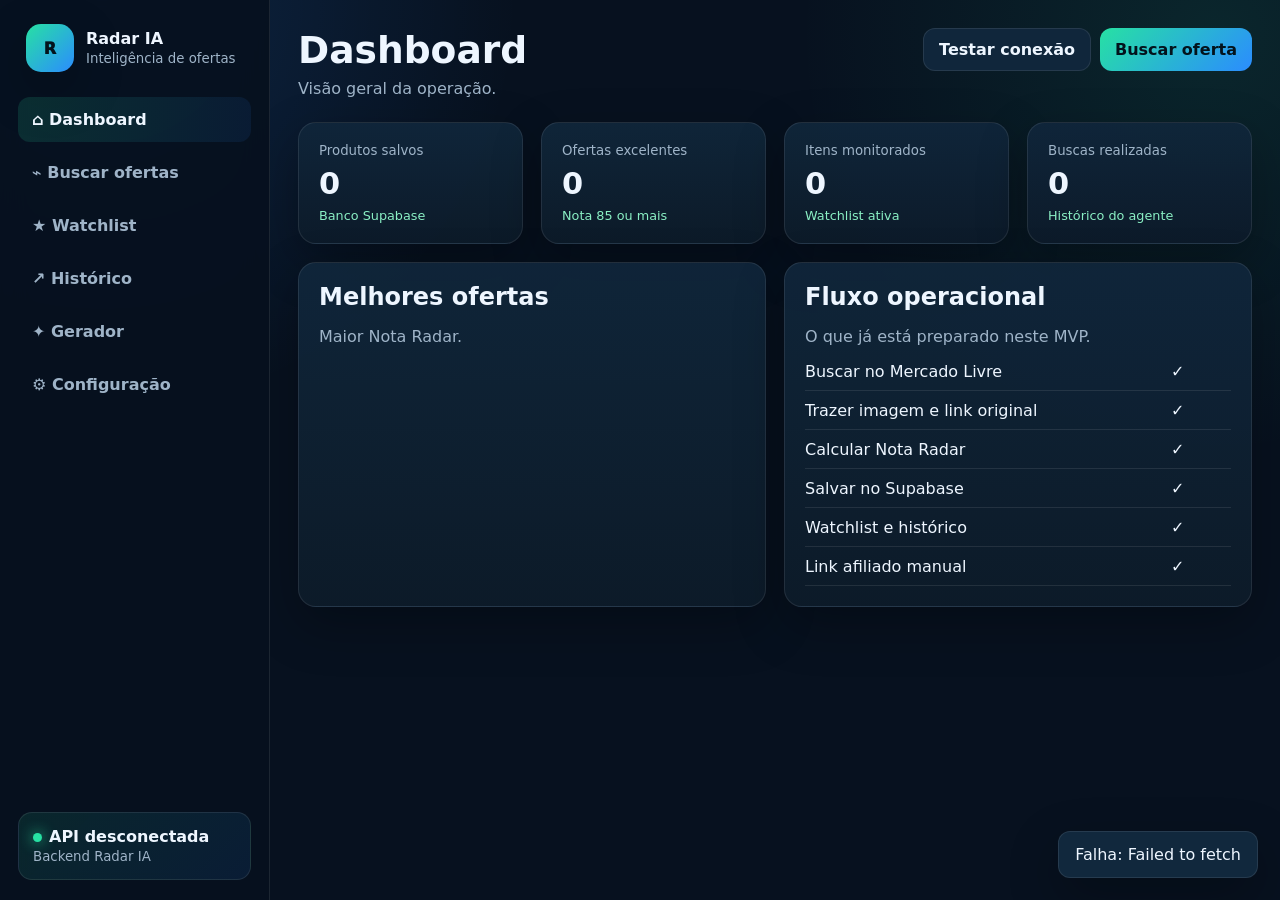
<file: frontend/index.html>
<!DOCTYPE html>
<html lang="pt-BR">
<head>
<meta charset="UTF-8">
<meta name="viewport" content="width=device-width,initial-scale=1">
<title>Radar IA — Ofertas Reais</title>
<style>
:root{--bg:#07111f;--panel:#0d1b2a;--panel2:#10263b;--soft:#17344f;--text:#eef6ff;--muted:#9fb4c8;--green:#27e1a3;--blue:#2b8cff;--yellow:#ffbf47;--red:#ff6b6b;--border:rgba(255,255,255,.09);--shadow:0 18px 50px rgba(0,0,0,.28);--radius:18px}
*{box-sizing:border-box}html{scroll-behavior:smooth}body{margin:0;font-family:Inter,system-ui,-apple-system,"Segoe UI",sans-serif;background:radial-gradient(circle at 8% 0%,rgba(43,140,255,.17),transparent 28%),radial-gradient(circle at 95% 4%,rgba(39,225,163,.1),transparent 28%),var(--bg);color:var(--text);min-height:100vh}
button,input,select,textarea{font:inherit}button{cursor:pointer}.app{display:grid;grid-template-columns:270px minmax(0,1fr);min-height:100vh}.sidebar{height:100vh;position:sticky;top:0;padding:24px 18px;border-right:1px solid var(--border);background:rgba(7,17,31,.93);backdrop-filter:blur(14px)}
.brand{display:flex;gap:12px;align-items:center;padding:0 8px 25px}.mark{width:48px;height:48px;border-radius:15px;display:grid;place-items:center;font-weight:1000;color:#03131c;background:linear-gradient(135deg,var(--green),var(--blue));box-shadow:var(--shadow)}.brand strong{display:block}.brand small{color:var(--muted)}
.nav{display:grid;gap:8px}.nav button{border:0;background:transparent;color:var(--muted);font-weight:800;text-align:left;padding:13px 14px;border-radius:12px}.nav button.active,.nav button:hover{color:var(--text);background:linear-gradient(90deg,rgba(39,225,163,.14),rgba(43,140,255,.09))}
.side-status{position:absolute;left:18px;right:18px;bottom:20px;padding:14px;border:1px solid var(--border);border-radius:14px;background:linear-gradient(135deg,rgba(39,225,163,.11),rgba(43,140,255,.1))}.dot{display:inline-block;width:9px;height:9px;border-radius:50%;background:var(--green);box-shadow:0 0 14px var(--green);margin-right:7px}
main{padding:28px}.top{display:flex;justify-content:space-between;gap:20px;align-items:flex-start;margin-bottom:24px}.top h1{margin:0;font-size:clamp(1.7rem,3vw,2.35rem)}.top p{margin:7px 0 0;color:var(--muted)}.actions{display:flex;gap:9px;flex-wrap:wrap}
.btn{border:0;border-radius:12px;padding:11px 15px;font-weight:900;transition:.18s}.btn:hover{transform:translateY(-1px)}.primary{background:linear-gradient(135deg,var(--green),var(--blue));color:#03131c}.secondary{background:var(--panel2);color:var(--text);border:1px solid var(--border)}.danger{background:rgba(255,107,107,.12);color:#ff9a9a;border:1px solid rgba(255,107,107,.23)}.small{padding:8px 11px;font-size:.83rem}
.page{display:none}.page.active{display:block}.grid{display:grid;gap:18px}.metrics{grid-template-columns:repeat(4,minmax(0,1fr))}.card{background:linear-gradient(180deg,rgba(16,38,59,.94),rgba(13,27,42,.94));border:1px solid var(--border);border-radius:var(--radius);box-shadow:var(--shadow)}.metric{padding:20px}.metric small{display:block;color:var(--muted);margin-bottom:8px}.metric strong{font-size:1.9rem}.metric span{display:block;margin-top:7px;font-size:.8rem;color:#8aefc4}
.panel{padding:20px}.section-head{display:flex;justify-content:space-between;align-items:center;gap:12px;margin-bottom:15px}.section-head h2,.panel h2{margin:0}.muted{color:var(--muted)}
.searchbar{display:grid;grid-template-columns:1fr 160px 150px;gap:11px;margin-bottom:18px}input,select,textarea{width:100%;border:1px solid var(--border);background:#091725;color:var(--text);padding:12px;border-radius:11px;outline:none}textarea{resize:vertical;min-height:155px}input:focus,select:focus,textarea:focus{border-color:rgba(39,225,163,.48);box-shadow:0 0 0 3px rgba(39,225,163,.08)}
.status{padding:12px 14px;border-radius:12px;margin-bottom:18px;background:rgba(43,140,255,.11);color:#c8ddff;border:1px solid rgba(43,140,255,.18)}
.products{grid-template-columns:repeat(3,minmax(0,1fr))}.product{overflow:hidden}.product-img{height:220px;background:#fff;display:grid;place-items:center;overflow:hidden}.product-img img{width:100%;height:100%;object-fit:contain}.product-body{padding:17px}.product-body h3{font-size:1rem;min-height:48px;margin:0 0 10px}.price{font-size:1.45rem;font-weight:950}.old{color:var(--muted);text-decoration:line-through;font-size:.85rem;margin-left:7px}.score{float:right;padding:8px 10px;border-radius:10px;background:rgba(39,225,163,.14);color:#7aefbd;font-weight:950}.score.mid{background:rgba(255,191,71,.13);color:#ffd27a}.badges{display:flex;flex-wrap:wrap;gap:7px;margin:12px 0}.badge{font-size:.74rem;font-weight:850;padding:6px 8px;border-radius:8px;background:rgba(255,255,255,.06);color:#c0d1df}.reason{font-size:.84rem;color:var(--muted);min-height:52px}.product-actions{display:flex;gap:8px;flex-wrap:wrap;margin-top:14px}.product-actions>*{flex:1;text-align:center;text-decoration:none}
.detail{grid-template-columns:1fr 1fr}.detail-img{width:100%;height:390px;object-fit:contain;background:#fff;border-radius:14px}.breakdown{display:grid;gap:10px}.line{display:grid;grid-template-columns:1fr 60px;gap:10px;padding-bottom:9px;border-bottom:1px solid var(--border)}.notice{padding:14px;border-left:4px solid var(--yellow);border-radius:9px;background:rgba(255,191,71,.1);color:#ffe1a4}
.table-wrap{overflow:auto}table{width:100%;border-collapse:collapse;min-width:900px}th,td{padding:13px 11px;text-align:left;border-bottom:1px solid var(--border)}th{color:var(--muted);font-size:.76rem;text-transform:uppercase}.pill{display:inline-flex;padding:6px 9px;border-radius:999px;font-size:.75rem;font-weight:900}.ok{background:rgba(39,225,163,.13);color:#7aefbd}.wait{background:rgba(255,191,71,.13);color:#ffd27a}
.form-grid{grid-template-columns:repeat(2,minmax(0,1fr))}label{display:grid;gap:7px;color:var(--muted);font-size:.83rem;font-weight:800}.log{min-height:300px;padding:15px;border-radius:14px;background:#07131f;color:#b9cee0;font-family:ui-monospace,monospace;white-space:pre-wrap}
.empty{grid-column:1/-1;text-align:center;padding:50px;color:var(--muted)}.toast{position:fixed;right:22px;bottom:22px;padding:13px 16px;border-radius:12px;background:#11283d;border:1px solid var(--border);box-shadow:var(--shadow);opacity:0;transform:translateY(10px);transition:.23s;z-index:20}.toast.show{opacity:1;transform:none}
@media(max-width:1100px){.metrics{grid-template-columns:repeat(2,1fr)}.products{grid-template-columns:repeat(2,1fr)}.detail{grid-template-columns:1fr}}
@media(max-width:760px){.app{grid-template-columns:1fr}.sidebar{display:none}main{padding:16px 13px}.top{flex-direction:column}.metrics,.products,.form-grid,.searchbar{grid-template-columns:1fr}.product-img{height:250px}}
</style>
</head>
<body>
<div class="app">
<aside class="sidebar">
 <div class="brand"><div class="mark">R</div><div><strong>Radar IA</strong><small>Inteligência de ofertas</small></div></div>
 <nav class="nav">
  <button class="active" data-page="dashboard">⌂ Dashboard</button>
  <button data-page="radar">⌁ Buscar ofertas</button>
  <button data-page="watchlist">★ Watchlist</button>
  <button data-page="historico">↗ Histórico</button>
  <button data-page="gerador">✦ Gerador</button>
  <button data-page="config">⚙ Configuração</button>
 </nav>
 <div class="side-status"><span class="dot"></span><strong id="apiState">API não testada</strong><br><small class="muted">Backend Radar IA</small></div>
</aside>
<main>
 <div class="top">
  <div><h1 id="pageTitle">Dashboard</h1><p id="pageSubtitle">Visão geral da operação.</p></div>
  <div class="actions"><button class="btn secondary" onclick="checkApi()">Testar conexão</button><button class="btn primary" onclick="showPage('radar')">Buscar oferta</button></div>
 </div>

 <section id="dashboard" class="page active">
  <div class="grid metrics">
   <div class="card metric"><small>Produtos salvos</small><strong id="mProducts">0</strong><span>Banco Supabase</span></div>
   <div class="card metric"><small>Ofertas excelentes</small><strong id="mExcellent">0</strong><span>Nota 85 ou mais</span></div>
   <div class="card metric"><small>Itens monitorados</small><strong id="mWatch">0</strong><span>Watchlist ativa</span></div>
   <div class="card metric"><small>Buscas realizadas</small><strong id="mRuns">0</strong><span>Histórico do agente</span></div>
  </div>
  <div class="grid detail" style="margin-top:18px">
   <div class="card panel"><div class="section-head"><div><h2>Melhores ofertas</h2><p class="muted">Maior Nota Radar.</p></div></div><div id="topOffers"></div></div>
   <div class="card panel"><h2>Fluxo operacional</h2><p class="muted">O que já está preparado neste MVP.</p><div class="breakdown">
    <div class="line"><span>Buscar no Mercado Livre</span><strong>✓</strong></div>
    <div class="line"><span>Trazer imagem e link original</span><strong>✓</strong></div>
    <div class="line"><span>Calcular Nota Radar</span><strong>✓</strong></div>
    <div class="line"><span>Salvar no Supabase</span><strong>✓</strong></div>
    <div class="line"><span>Watchlist e histórico</span><strong>✓</strong></div>
    <div class="line"><span>Link afiliado manual</span><strong>✓</strong></div>
   </div></div>
  </div>
 </section>

 <section id="radar" class="page">
  <div class="card panel searchbar">
   <input id="query" value="tênis asics para quadra" placeholder="Digite o produto">
   <select id="limit"><option value="12">12 resultados</option><option value="24">24 resultados</option><option value="36">36 resultados</option></select>
   <button class="btn primary" onclick="searchProducts()">Buscar no ML</button>
  </div>
  <div id="searchStatus" class="status">Digite um produto e execute a busca.</div>
  <div id="productGrid" class="grid products"></div>
 </section>

 <section id="detail" class="page">
  <div class="grid detail">
   <div class="card panel">
    <img id="dImage" class="detail-img" alt="Produto">
    <h2 id="dTitle">Produto</h2>
    <div><span id="dPrice" class="price">—</span><span id="dOld" class="old"></span></div>
    <div id="dBadges" class="badges"></div>
    <div class="product-actions"><a id="dLink" class="btn primary" target="_blank" rel="noopener">Abrir no Mercado Livre</a><button class="btn secondary" onclick="copyOriginal()">Copiar URL</button><button class="btn secondary" onclick="addWatch()">Adicionar à watchlist</button></div>
    <p class="notice">Confirme preço, estoque e variação na página original. Depois gere o link afiliado pela ferramenta oficial do Mercado Livre.</p>
   </div>
   <div class="card panel">
    <div class="section-head"><div><h2>Nota Radar</h2><p class="muted">Pontuação explicável.</p></div><div id="dScore" class="score">0</div></div>
    <div id="dBreakdown" class="breakdown"></div>
    <h3>Recomendação</h3><p id="dReason" class="muted"></p>
    <div class="product-actions"><button class="btn primary" onclick="prepareGenerator()">Gerar publicação</button><button class="btn secondary" onclick="saveCurrent()">Salvar produto</button></div>
   </div>
  </div>
 </section>

 <section id="watchlist" class="page">
  <div class="card panel"><div class="section-head"><div><h2>Watchlist</h2><p class="muted">Produtos que o agente deve acompanhar.</p></div><button class="btn primary small" onclick="runWatchlist()">Atualizar preços</button></div>
   <div class="table-wrap"><table><thead><tr><th>Produto</th><th>Preço atual</th><th>Última verificação</th><th>Status</th><th>Ação</th></tr></thead><tbody id="watchBody"></tbody></table></div>
  </div>
 </section>

 <section id="historico" class="page">
  <div class="card panel"><div class="section-head"><div><h2>Histórico de preços</h2><p class="muted">Registros coletados pelo Radar.</p></div><button class="btn secondary small" onclick="loadHistory()">Atualizar</button></div>
   <div class="table-wrap"><table><thead><tr><th>Produto</th><th>Preço</th><th>Preço anterior</th><th>Desconto</th><th>Data</th></tr></thead><tbody id="historyBody"></tbody></table></div>
  </div>
 </section>

 <section id="gerador" class="page">
  <div class="grid detail">
   <div class="card panel">
    <h2>Dados da oferta</h2><br>
    <label>Produto<input id="gProduct"></label><br>
    <div class="grid form-grid"><label>Preço anterior<input id="gOld"></label><label>Preço atual<input id="gPrice"></label></div><br>
    <label>Link afiliado<input id="gAffiliate" placeholder="Cole o link gerado no Mercado Livre"></label><br>
    <label>Motivo<textarea id="gReason"></textarea></label><br>
    <button class="btn primary" onclick="generateMessage()">Gerar mensagem</button>
   </div>
   <div class="card panel">
    <label>Canal<select id="gChannel" onchange="generateMessage()"><option value="whatsapp">WhatsApp</option><option value="telegram">Telegram</option><option value="instagram">Instagram</option><option value="tiktok">TikTok</option></select></label><br>
    <label>Mensagem<textarea id="gMessage" style="min-height:350px"></textarea></label><br>
    <div class="actions"><button class="btn primary" onclick="copyMessage()">Copiar mensagem</button><button class="btn secondary" onclick="savePublication()">Salvar publicação</button></div>
   </div>
  </div>
 </section>

 <section id="config" class="page">
  <div class="grid detail">
   <div class="card panel">
    <h2>Conexão</h2><p class="muted">Informe a URL pública criada no Render.</p>
    <label>URL do backend<input id="backendUrl" value="http://localhost:8000"></label><br>
    <button class="btn primary" onclick="saveConfig()">Salvar e testar</button>
   </div>
   <div class="card panel">
    <h2>Pesos da Nota Radar</h2><p class="muted">A soma deve ficar próxima de 100.</p>
    <div class="grid form-grid">
     <label>Avaliação<input id="wRating" type="number" value="25"></label><label>Vendas e avaliações<input id="wVolume" type="number" value="25"></label>
     <label>Desconto<input id="wDiscount" type="number" value="25"></label><label>Frete grátis<input id="wShipping" type="number" value="15"></label>
     <label>Reputação<input id="wSeller" type="number" value="10"></label><label>Nota mínima<input id="minScore" type="number" value="55"></label>
    </div><br><button class="btn secondary" onclick="saveWeights()">Salvar pesos</button>
   </div>
  </div>
 </section>
</main>
</div>
<div id="toast" class="toast"></div>
<script>
let products=[],current=null,stats={},watchlist=[],history=[];
const meta={dashboard:["Dashboard","Visão geral da operação."],radar:["Radar de ofertas","Pesquise produtos reais no Mercado Livre."],detail:["Análise da oferta","Abra o anúncio, avalie e salve."],watchlist:["Watchlist","Monitore produtos específicos."],historico:["Histórico","Acompanhe a variação de preços."],gerador:["Gerador de publicação","Crie mensagens prontas para os canais."],config:["Configuração","Conecte frontend, backend e regras."]};
document.querySelectorAll("[data-page]").forEach(b=>b.onclick=()=>showPage(b.dataset.page));
function api(){return (localStorage.getItem("radar_backend")||"http://localhost:8000").replace(/\/$/,"")}
function showPage(id){document.querySelectorAll(".page").forEach(x=>x.classList.remove("active"));document.getElementById(id).classList.add("active");document.querySelectorAll("[data-page]").forEach(x=>x.classList.toggle("active",x.dataset.page===id));pageTitle.textContent=meta[id][0];pageSubtitle.textContent=meta[id][1];if(id==="dashboard")loadDashboard();if(id==="watchlist")loadWatchlist();if(id==="historico")loadHistory();window.scrollTo({top:0,behavior:"smooth"})}
function money(v){return Number(v||0).toLocaleString("pt-BR",{style:"currency",currency:"BRL"})}
function toast(t){const e=document.getElementById("toast");e.textContent=t;e.classList.add("show");setTimeout(()=>e.classList.remove("show"),2200)}
async function request(path,opts={}){const r=await fetch(api()+path,{headers:{"Content-Type":"application/json",...(opts.headers||{})},...opts});if(!r.ok){let m=await r.text();throw new Error(m||`Erro ${r.status}`)}return r.json()}
async function checkApi(){try{const d=await request("/health");apiState.textContent="API conectada";toast("Backend conectado.");return d}catch(e){apiState.textContent="API desconectada";toast("Falha: "+e.message);throw e}}
async function searchProducts(){
 const q=query.value.trim();if(!q)return;searchStatus.textContent="Buscando no Mercado Livre, enriquecendo dados e calculando notas...";
 try{const d=await request(`/api/search?q=${encodeURIComponent(q)}&limit=${limit.value}`);products=d.results||[];searchStatus.textContent=`${products.length} ofertas retornadas. Busca registrada no Supabase.`;renderProducts()}catch(e){searchStatus.textContent="Erro na busca: "+e.message}
}
function renderProducts(){productGrid.innerHTML=products.length?products.map((p,i)=>`<article class="card product"><div class="product-img"><img src="${p.image_url||""}" alt="" onerror="this.style.display='none'"></div><div class="product-body"><span class="score ${p.score<85?"mid":""}">${p.score}</span><h3>${p.title}</h3><div><span class="price">${money(p.price)}</span>${p.original_price?`<span class="old">${money(p.original_price)}</span>`:""}</div><div class="badges"><span class="badge">${p.discount_percentage||0}% OFF</span><span class="badge">⭐ ${p.rating??"N/D"}</span><span class="badge">${p.sold_quantity||0} vendidos</span><span class="badge">${p.free_shipping?"Frete grátis":"Frete a consultar"}</span></div><p class="reason">${p.recommendation||"Revisão manual recomendada."}</p><div class="product-actions"><button class="btn secondary small" onclick="openProduct(${i})">Analisar</button><a class="btn primary small" href="${p.permalink}" target="_blank" rel="noopener">Abrir oferta</a></div></div></article>`).join(""):'<div class="card empty">Nenhum produto encontrado.</div>'}
function openProduct(i){current=products[i];dImage.src=current.image_url||"";dTitle.textContent=current.title;dPrice.textContent=money(current.price);dOld.textContent=current.original_price?money(current.original_price):"";dLink.href=current.permalink;dScore.textContent=current.score;dBadges.innerHTML=`<span class="badge">${current.discount_percentage||0}% OFF</span><span class="badge">⭐ ${current.rating??"N/D"}</span><span class="badge">${current.review_count||0} avaliações</span><span class="badge">${current.sold_quantity||0} vendidos</span>`;const b=current.score_breakdown||{};dBreakdown.innerHTML=Object.entries(b).map(([k,v])=>`<div class="line"><span>${({"rating":"Avaliação","volume":"Volume","discount":"Desconto","shipping":"Frete","seller":"Vendedor"})[k]||k}</span><strong>${v}</strong></div>`).join("");dReason.textContent=current.recommendation||"";showPage("detail")}
async function saveCurrent(){if(!current)return;try{await request("/api/products",{method:"POST",body:JSON.stringify(current)});toast("Produto salvo.")}catch(e){toast("Erro: "+e.message)}}
async function addWatch(){if(!current)return;try{await request("/api/watchlist",{method:"POST",body:JSON.stringify({external_id:current.external_id,title:current.title,permalink:current.permalink,image_url:current.image_url})});toast("Adicionado à watchlist.")}catch(e){toast("Erro: "+e.message)}}
async function loadDashboard(){try{const d=await request("/api/dashboard");mProducts.textContent=d.products||0;mExcellent.textContent=d.excellent||0;mWatch.textContent=d.watchlist||0;mRuns.textContent=d.search_runs||0;topOffers.innerHTML=(d.top_offers||[]).map(x=>`<div class="line"><span>${x.title}<br><small class="muted">${money(x.price)}</small></span><strong>${x.score}</strong></div>`).join("")||'<p class="muted">Faça a primeira busca para popular o painel.</p>'}catch(e){}}
async function loadWatchlist(){try{const d=await request("/api/watchlist");watchlist=d.items||[];watchBody.innerHTML=watchlist.map(x=>`<tr><td>${x.title}</td><td>${money(x.last_price)}</td><td>${x.last_checked_at?new Date(x.last_checked_at).toLocaleString("pt-BR"):"Nunca"}</td><td><span class="pill ${x.active?"ok":"wait"}">${x.active?"Ativo":"Pausado"}</span></td><td><button class="btn danger small" onclick="removeWatch('${x.id}')">Remover</button></td></tr>`).join("")||'<tr><td colspan="5" class="muted">Nenhum produto monitorado.</td></tr>'}catch(e){toast("Erro: "+e.message)}}
async function removeWatch(id){await request(`/api/watchlist/${id}`,{method:"DELETE"});loadWatchlist()}
async function runWatchlist(){try{toast("Atualizando preços...");await request("/api/watchlist/run",{method:"POST"});await loadWatchlist();toast("Watchlist atualizada.")}catch(e){toast("Erro: "+e.message)}}
async function loadHistory(){try{const d=await request("/api/history?limit=100");history=d.items||[];historyBody.innerHTML=history.map(x=>`<tr><td>${x.title}</td><td>${money(x.price)}</td><td>${x.original_price?money(x.original_price):"—"}</td><td>${x.discount_percentage||0}%</td><td>${new Date(x.collected_at).toLocaleString("pt-BR")}</td></tr>`).join("")||'<tr><td colspan="5" class="muted">Sem histórico.</td></tr>'}catch(e){toast("Erro: "+e.message)}}
function prepareGenerator(){if(!current)return;gProduct.value=current.title;gOld.value=current.original_price?money(current.original_price):"";gPrice.value=money(current.price);gReason.value=current.recommendation||"";generateMessage();showPage("gerador")}
function generateMessage(){const product=gProduct.value,old=gOld.value,price=gPrice.value,link=gAffiliate.value||"[COLE O LINK DE AFILIADO]",reason=gReason.value,ch=gChannel.value;let m="";if(ch==="whatsapp")m=`🎯 *ACHADO RADAR IA*\n\n🔥 *${product}*\n\n${old?`De: ~${old}~\n`:""}✅ *Por ${price}*\n\n💡 ${reason}\n\n🔗 Confira:\n${link}\n\n⚠️ Preço e estoque podem mudar.\n_Compras pelo link podem gerar comissão, sem custo adicional._`;else if(ch==="telegram")m=`🎯 ACHADO RADAR IA\n\n${product}\n${old?`De ${old} `:""}por ${price}\n\n${reason}\n\n${link}\n\nPreço e estoque sujeitos a alteração.`;else if(ch==="instagram")m=`🔥 OFERTA ENCONTRADA\n\n${product}\n${old?`De ${old} `:""}por ${price}\n\n${reason}\n\nLink nos stories/bio.\n#ofertas #radaria`;else m=`GANCHO: Achei uma oferta que merece atenção.\n\nPRODUTO: ${product}\nPREÇO: ${old?`de ${old} `:""}por ${price}\nARGUMENTO: ${reason}\nCTA: acesse o link indicado.`;gMessage.value=m}
async function copyOriginal(){await navigator.clipboard.writeText(current.permalink);toast("URL original copiada.")}
async function copyMessage(){await navigator.clipboard.writeText(gMessage.value);toast("Mensagem copiada.")}
async function savePublication(){try{await request("/api/publications",{method:"POST",body:JSON.stringify({product_external_id:current?.external_id||null,channel:gChannel.value,content:gMessage.value,affiliate_url:gAffiliate.value||null,status:"draft"})});toast("Publicação salva.")}catch(e){toast("Erro: "+e.message)}}
function saveConfig(){localStorage.setItem("radar_backend",backendUrl.value.replace(/\/$/,""));checkApi()}
function weights(){return {rating:+wRating.value,volume:+wVolume.value,discount:+wDiscount.value,shipping:+wShipping.value,seller:+wSeller.value,min_score:+minScore.value}}
async function saveWeights(){localStorage.setItem("radar_weights",JSON.stringify(weights()));try{await request("/api/settings/score",{method:"PUT",body:JSON.stringify(weights())});toast("Pesos salvos.")}catch(e){toast("Pesos locais salvos; backend não respondeu.")}}
(function(){backendUrl.value=api();const w=JSON.parse(localStorage.getItem("radar_weights")||"null");if(w){wRating.value=w.rating;wVolume.value=w.volume;wDiscount.value=w.discount;wShipping.value=w.shipping;wSeller.value=w.seller;minScore.value=w.min_score}loadDashboard();checkApi().catch(()=>{})})()
</script>
</body>
</html>
</file>
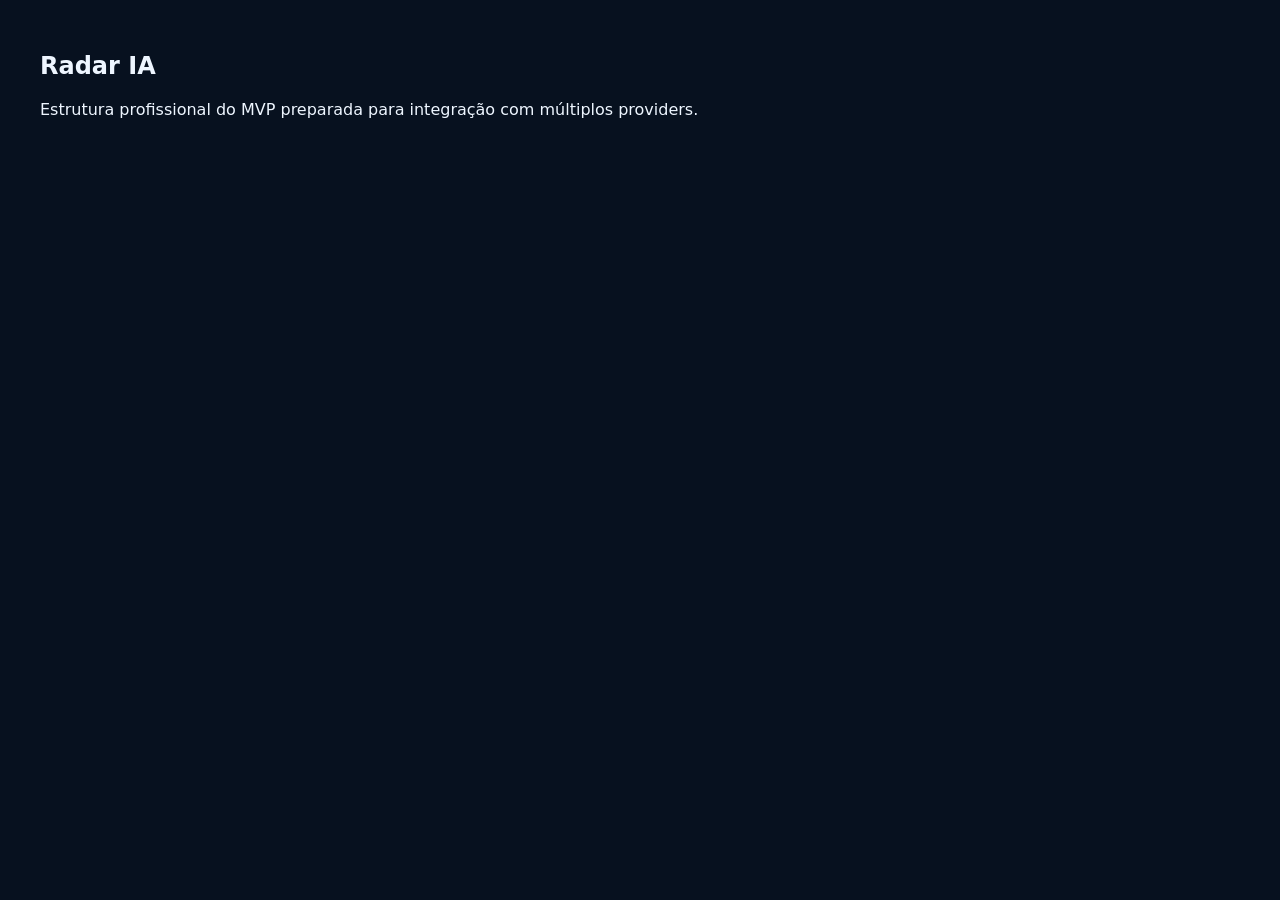
<file: frontend/pages/home.html>
<!DOCTYPE html>
<html lang="pt-BR">
  <head>
    <meta charset="UTF-8" />
    <meta name="viewport" content="width=device-width, initial-scale=1.0" />
    <title>Radar IA</title>
    <link rel="stylesheet" href="../css/styles.css" />
  </head>
  <body>
    <main>
      <section class="container">
        <h1>Radar IA</h1>
        <p>Estrutura profissional do MVP preparada para integração com múltiplos providers.</p>
      </section>
    </main>
    <script src="../js/app.js"></script>
  </body>
</html>
</file>
<file: frontend/css/styles.css>
:root {
  color-scheme: dark;
  font-family: Inter, system-ui, -apple-system, BlinkMacSystemFont, "Segoe UI", sans-serif;
  background-color: #07111f;
  color: #eef6ff;
}

body {
  margin: 0;
  min-height: 100vh;
  background: #07111f;
}

main {
  padding: 2rem;
}

.container {
  max-width: 1200px;
  margin: 0 auto;
}
</file>
